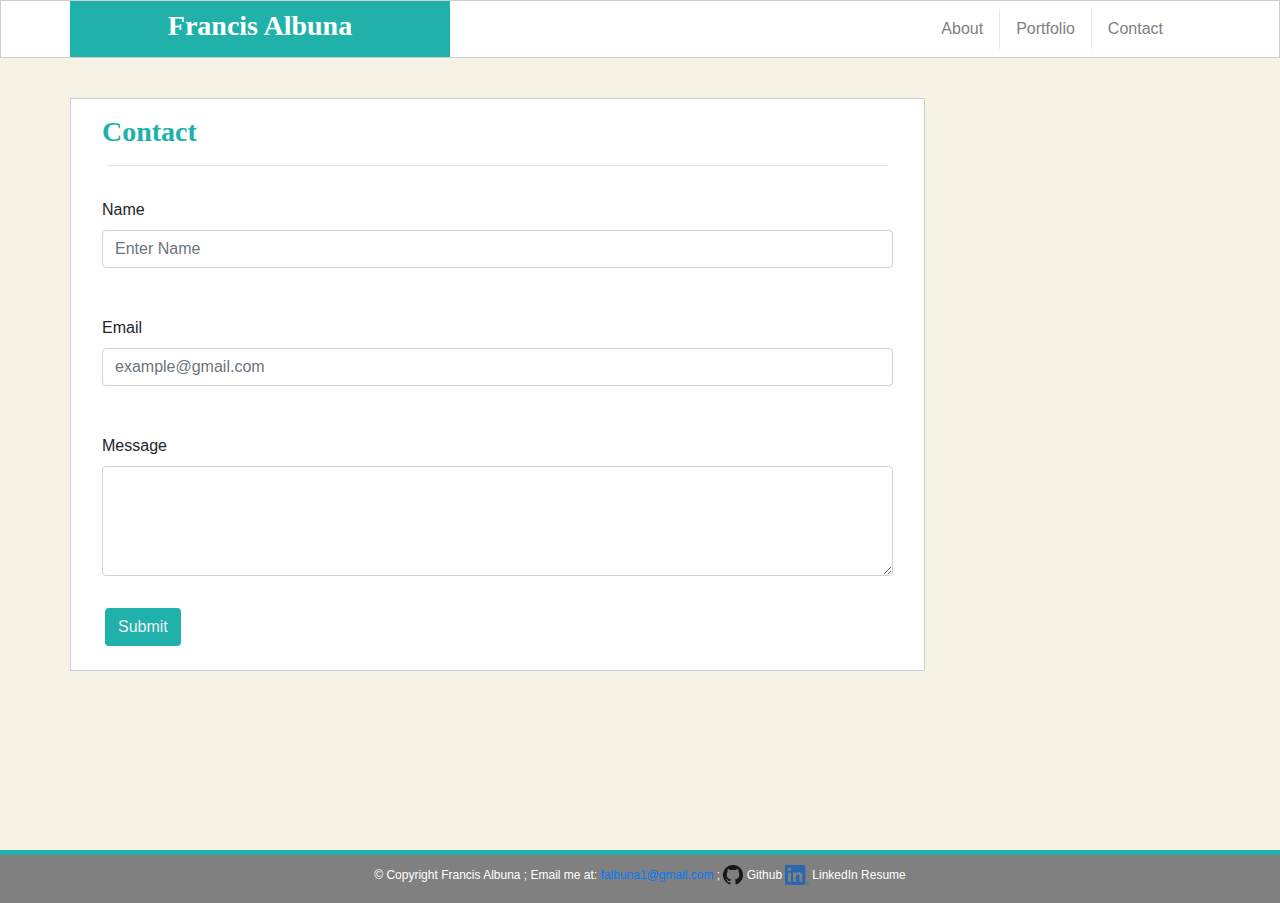
<file: contact.html>
<!DOCTYPE html>
<html lang="en-us">

<head>
    <meta charset="UTF-8">
    <meta name="viewport" content="width=device-width, initial-scale=1.0">

    <title>Contact Francis</title>   


    <link rel="stylesheet" href="https://stackpath.bootstrapcdn.com/bootstrap/4.3.1/css/bootstrap.min.css">
    <link
    rel="stylesheet"
    href="https://use.fontawesome.com/releases/v5.8.1/css/all.css"
    integrity="sha384-50oBUHEmvpQ+1lW4y57PTFmhCaXp0ML5d60M1M7uH2+nqUivzIebhndOJK28anvf"
    crossorigin="anonymous"
  />
    <script src="https://ajax.googleapis.com/ajax/libs/jquery/3.5.1/jquery.min.js"></script>
    <script src="https://maxcdn.bootstrapcdn.com/bootstrap/4.5.0/js/bootstrap.min.js"></script>
    <link rel="stylesheet" href="./assets/css/style.css">

</head>

<body>

    <!-- The Header for my Bio Page that contains all of the containers and a Border -->
    <header style="border:1px solid #cecece;">
        <!-- This Container contains the Row and Column that holds all of the contents of the Header -->
        <div class="container">
            <div class="row">
                <!-- This column contains the Header with my Name -->
                <div class="col-md-4 text-white text-center pt-2" style="background-color: lightseagreen;">
                    <h1>Francis Albuna</h1>
                </div>
                <!-- This column conatins the navigation bar and links for the About, Portfolio, and Contact pages -->
                <div class="col-md-8">
                    <nav class="navbar navbar-expand-sm bg-white justify-content-md-end justify-content-center">
                        <ul class="nav">
                            <li class="nav-item" style="border-right:1px solid #e8e8e8;">
                            <a class="nav-link" href="./index.html" style="color: grey">About</a>
                            </li>
                            <li class="nav-item" style="border-right:1px solid #e8e8e8;">
                            <a class="nav-link" href="./portfolio.html" style="color: grey">Portfolio</a>
                            </li>
                            <li class="nav-tem">
                            <a class="nav-link" href="./contact.html" style="color: grey">Contact</a>
                            </li>
                        </ul>
                    </nav>
                </div>
            </div>
        </div>
    </header>

    <br>
<!-- This Section contains everything but the Header and Footer -->
<div class="content pb-5" style="background-color: #f7f2e6;"> 
    <!-- The Main Section of the Contact Page -->
    <main class="container">
            
        <div class="row">

            <div class="col-md-12 col-lg-9" style="background-color: white; border: 1px solid #cecece">

                <h1 class="ml-3 pt-3" style="color: lightseagreen">Contact</h1>

                <hr>
                <!-- Enter Name for the Form -->
                <div class="form-group p-3">
                    <label for="name">Name</label>
                    <input type="name" class="form-control" id="name" placeholder="Enter Name" name="name">
                </div>
                <!-- Enter Email for the Form -->
                <div class="form-group p-3">
                    <label for="email">Email</label>
                    <input type="email" class="form-control" id="email" placeholder="example@gmail.com" name="email">
                </div>
                <!-- Enter Message for the Form -->
                <div class="form-group p-3">
                    <label class="message">Message</label>
                    <textarea class="form-control" id="message" rows="4" name="message"></textarea>
                </div>
                <!-- The Submit Button -->
                <div class="container pb-3 ml-1 mb-2">
                    <button type="submit" class="btn btn-md" style="color: #eee; background-color: lightseagreen;">Submit</button>
                </div>

            </div>

        </div>

    </main>

</div>
    <!-- The Footer for the Contact Page -->
    <footer class="footer text-center" style="border-top: 5px solid lightseagreen">

        <h3>&copy; Copyright Francis Albuna ; Email me at: <a href="mailto:falbuna1@gmail.com">falbuna1@gmail.com</a> ; 
            <a href="https://github.com/falbuna" style="color: white"><img class="img-fluid" id="github" src="./assets/images/GitHub-Mark.png" style="width: 20px; height: 20px">  Github  </a>
            <a href="https://www.linkedin.com/in/francis-albuna-41ba621b0/" style="color: white"><img class="img-fluid" id="linkedin" src="./assets/images/LI-In-Bug.png" style="width: auto; height: 20px">  LinkedIn   </a>
            <a href="./assets/documents/Francis_Albuna_Resume.pdf" style="color: white"><i class="far fa-file" style="font-size: 15px"></i>   Resume</a></h3>
</footer>

</body>

</html>
</file>
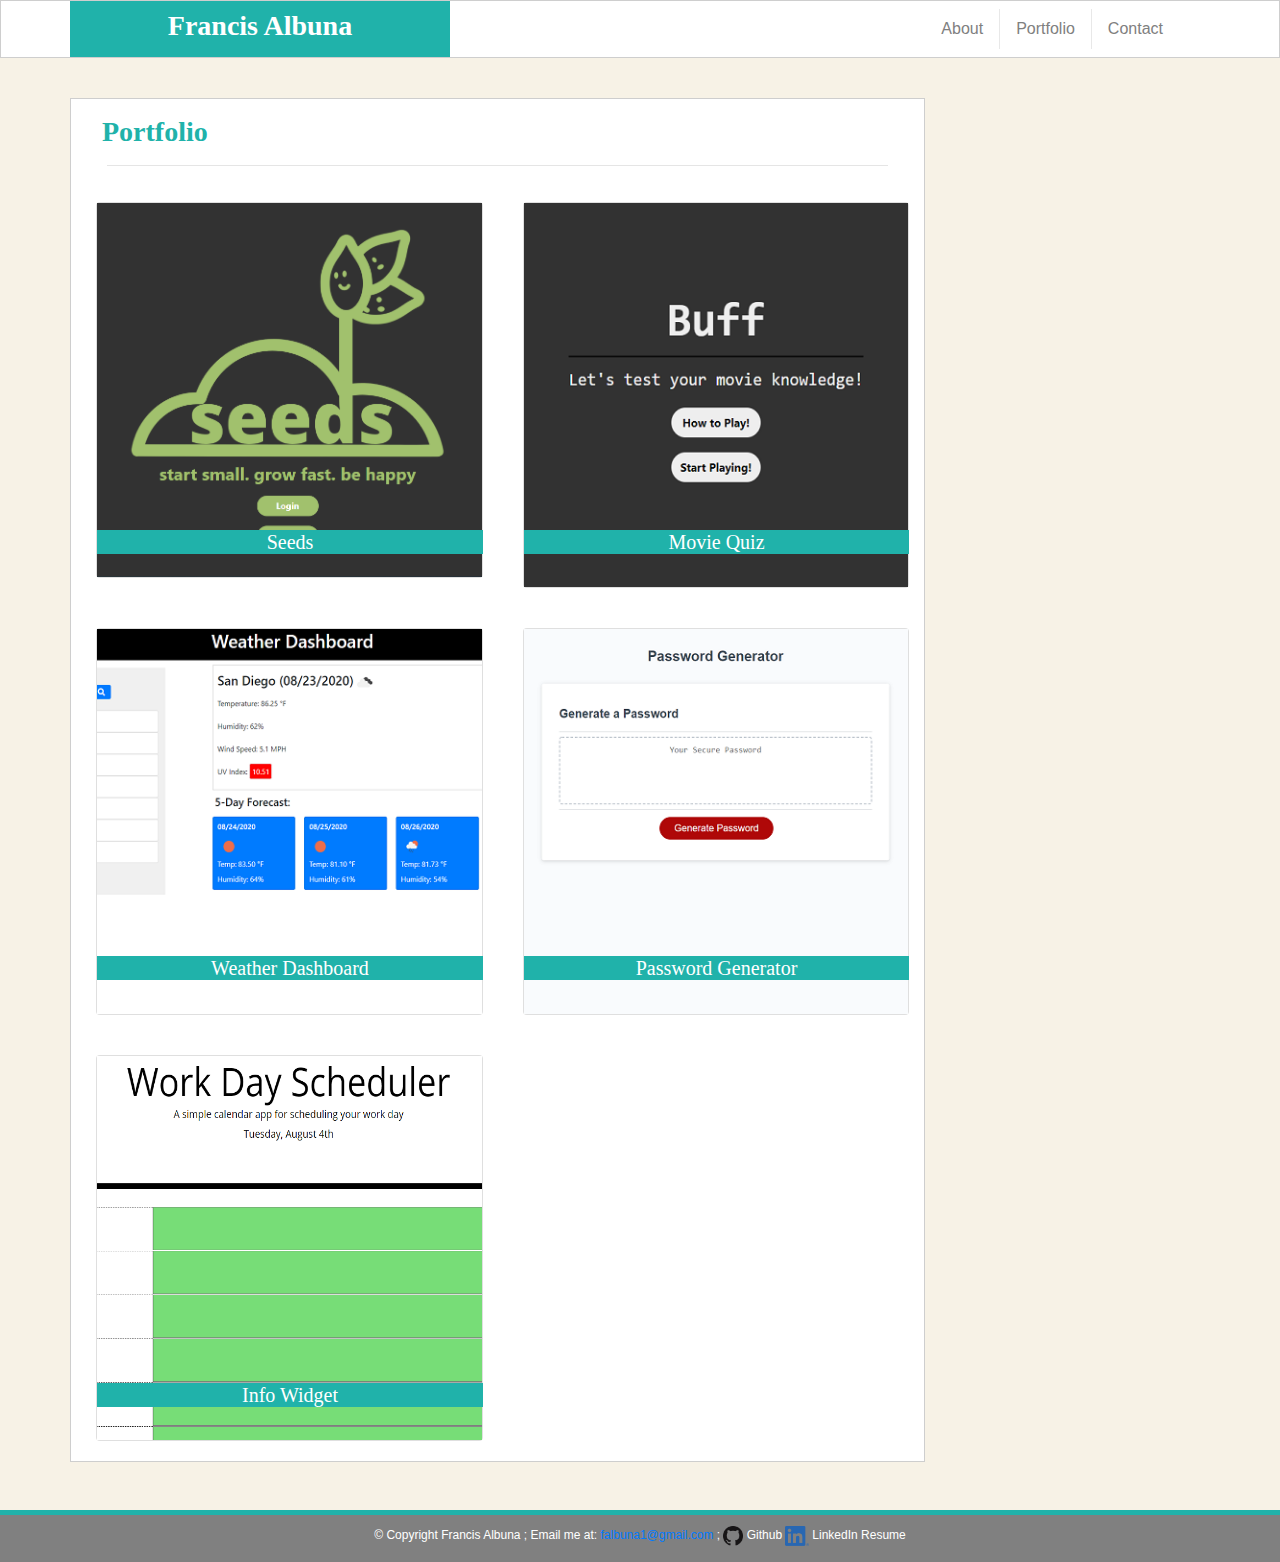
<file: portfolio.html>
<!DOCTYPE html>
<html lang="en-us">

<head>
    <meta charset="UTF-8">
    <meta name="viewport" content="width=device-width, initial-scale=1.0">

    <title>Francis Albuna's Portfolio</title>


    <link rel="stylesheet" href="https://stackpath.bootstrapcdn.com/bootstrap/4.3.1/css/bootstrap.min.css">
    <link
    rel="stylesheet"
    href="https://use.fontawesome.com/releases/v5.8.1/css/all.css"
    integrity="sha384-50oBUHEmvpQ+1lW4y57PTFmhCaXp0ML5d60M1M7uH2+nqUivzIebhndOJK28anvf"
    crossorigin="anonymous"
  />
    <script src="https://ajax.googleapis.com/ajax/libs/jquery/3.5.1/jquery.min.js"></script>
    <script src="https://maxcdn.bootstrapcdn.com/bootstrap/4.5.0/js/bootstrap.min.js"></script>
    <link rel="stylesheet" href="./assets/css/style.css">

</head>

<body>

    <!-- The Header for my Bio Page that contains all of the containers and a Border -->
    <header style="border:1px solid #cecece;">
        <!-- This Container contains the Row and Column that holds all of the contents of the Header -->
        <div class="container">
            <div class="row">
                <!-- This column contains the Header with my Name -->
                <div class="col-md-4 text-white text-center pt-2" style="background-color: lightseagreen;">
                    <h1>Francis Albuna</h1>
                </div>
                <!-- This column conatins the navigation bar and links for the About, Portfolio, and Contact pages -->
                <div class="col-md-8">
                    <nav class="navbar navbar-expand-sm bg-white justify-content-md-end justify-content-center">
                        <ul class="nav">
                            <li class="nav-item" style="border-right:1px solid #e8e8e8;">
                            <a class="nav-link" href="./index.html" style="color: grey">About</a>
                            </li>
                            <li class="nav-item" style="border-right:1px solid #e8e8e8;">
                            <a class="nav-link" href="./portfolio.html" style="color: grey">Portfolio</a>
                            </li>
                            <li class="nav-tem">
                            <a class="nav-link" href="./contact.html" style="color: grey">Contact</a>
                            </li>
                        </ul>
                    </nav>
                </div>
            </div>
        </div>
    </header>

    <br>
<!-- This section contains everything but the Footer and Header -->
<div class="content pb-5" style="background-color: #f7f2e6;">
    <!-- The Main Section of the Portfolio Page -->
    <main class="container">

        <div class="row">

            <div class="col-md-12 col-lg-9" style="background-color: white; border: 1px solid #cecece;">

                <h1 class="ml-3 pt-3" style="color: lightseagreen;">Portfolio</h1>

                <hr>

                <div class="row">

                    <!-- This column contains the card for the placeholder for the Seeds Application -->
                    <div class="col-md-6 col-lg-6">
                        <div class="card" id="port-card">
                            <a href="https://hidden-caverns-84141.herokuapp.com/">
                            <img id="port-image" src="./assets/images/Seeds.png" alt="Seeds Application."
                                style="width: 100%"></a>
                            <div class="card-img-overlay text-center" id="text-overlay">
                                <h2 class="card-text" style="background-color: lightseagreen;"><a href="https://github.com/falbuna/Seeds" style="color: white;">Seeds</a></h2>
                            </div>
                        </div>
                    </div> 
                    <!-- This column contains the card for Project 1, the Movie Guessing Game -->
                    <div class="col-md-6 col-lg-6">
                        <div class="card" id="port-card">
                            <a href="https://falbuna.github.io/movieQuiz/dist/index.html">
                            <img id="port-image" src="./assets/images/MovieQuiz.PNG" alt="Buff: Let's Test your movie knowledge!"
                                style="width: 100%;"></a>
                            <div class="card-img-overlay text-center" id="text-overlay">
                                <h2 class="card-text" style="background-color: lightseagreen;"><a href="https://github.com/falbuna/movieQuiz" style="color: white;">Movie Quiz</a></h2>
                            </div>
                        </div>
                    </div>
                    <!-- This column contains the card for the Weather Dashboard -->
                    <div class="col-md-6 col-lg-6">
                        <div class="card" id="port-card">
                            <a href="https://falbuna.github.io/Homework_6_WeatherDashboard/">
                            <img id="port-image" src="./assets/images/WeatherDash.PNG" alt="Weather Dasboard with weather information for San Diego on 08/23/2020."
                                style="width: 100%;"></a>
                            <div class="card-img-overlay text-center" id="text-overlay">
                                <h2 class="card-text" style="background-color: lightseagreen;"><a href="https://github.com/falbuna/Homework_6_WeatherDashboard" style="color: white;">Weather Dashboard</a></h2>
                            </div>
                        </div>
                    </div>
                    <!-- This column contains the card for the Password Generator -->
                    <div class="col-md-6 col-lg-6">
                        <div class="card" id="port-card">
                            <a href="https://falbuna.github.io/Homework_3_PasswordGenerator/">
                            <img id="port-image" src="./assets/images/PasswordGenerator.png" alt="Password Generator: Generate a Password"
                                style="width: 100%"></a>
                            <div class="card-img-overlay text-center" id="text-overlay">
                                <h2 class="card-text" style="background-color: lightseagreen;"><a href="https://github.com/falbuna/Homework_3_PasswordGenerator" style="color: white;">Password Generator</a></h2>
                            </div>
                        </div>
                    </div>
                    <!-- This column contains the card for the Day Planner -->
                    <div class="col-md-6 col-lg-6">
                        <div class="card" id="port-card">
                            <a href="https://falbuna.github.io/Homework_5_DayPlanner/">
                            <img id="port-image" src="./assets/images/DayPlanner.png" alt="Work Day Scheduler"
                                style="width: 100%"></a>
                            <div class="card-img-overlay text-center" id="text-overlay">
                                <h2 class="card-text" style="background-color: lightseagreen;"><a href="https://github.com/falbuna/Homework_5_DayPlanner" style="color: white;">Info Widget</a></h2>
                            </div>
                        </div>
                    </div>

                </div>

            </div>

        </div>

    </main>

    </div>
    <!-- The Footer for the Portfolio Page -->
    <footer class="footer text-center pb-2" style="border-top: 5px solid lightseagreen">

        <h3>&copy; Copyright Francis Albuna ; Email me at: <a href="mailto:falbuna1@gmail.com">falbuna1@gmail.com</a> ; 
            <a href="https://github.com/falbuna" style="color: white"><img class="img-fluid" id="github" src="./assets/images/GitHub-Mark.png" style="width: 20px; height: 20px">  Github  </a>
            <a href="https://www.linkedin.com/in/francis-albuna-41ba621b0/" style="color: white"><img class="img-fluid" id="linkedin" src="./assets/images/LI-In-Bug.png" style="width: auto; height: 20px">  LinkedIn   </a>
            <a href="./assets/documents/Francis_Albuna_Resume.pdf" style="color: white"><i class="far fa-file" style="font-size: 15px"></i>   Resume</a></h3>

</footer>

</body>

</html>
</file>
<file: assets/css/style.css>
/* Font Style and Size for Name and Name of Page */
h1 {
    font-family: "Times New Roman";
    font-weight: bold;
    font-size: 28px;
 }
/* Font Style and Size for Text Overlay on Portfolio Images */
h2 {
    font-family: "Times New Roman";
    font-size: 20px;
}
/* Font Syyle and Size for Footer */
h3 {
    font-size: 12px;
}

header {
    margin-bottom: -24px;
}

hr {
    width: 95%;
}
/* Bio Image Sizing */
#bio-image {
    float: left; 
    margin-right: 20px;
    padding-left: 20px;
    margin-bottom: 10px;
    width: auto;
    height: 250px;
}
/* Margin and Sizing for Portfolio Cards */
#port-card {
    margin-bottom: 20px;
    margin-left: 10px;
    margin-top: 20px;
    width: auto;
}
/* Margins for Text Overlay on Portfolio Images */
#text-overlay {
    padding: .1px;
    margin-top: 85%;
    margin-right: -1.5px;
}
/* Content Sizing */
.content {
    min-height: calc(98.5vh - 95px);
    padding: 40px 40px 0 40px;
}
/* Footer Height */
.footer {
    height: 50x;
}
/* Footer Styling */
footer {
    background-color: grey;
    color: white;
    padding: 10px;
}

.sidebar {
    width: 25%;
    height: 25vh;
    min-height: 200px;
    overfloW: auto;
    position: sticky;    
}


/* Medium Media Screens (768 - 992 pixels) */
@media screen and (max-width: 992px) {
/* Bio Image Changes Size at Medium Media */
#bio-image {
    width: 400px;
    height: auto;
}
}

/* Small Media Screens (576 - 767 pixels) */
@media screen and (max-width: 767px) {
/* This Makes the Name Fill the Container Length at Small Media */
header .container{
        min-width: 100%;
}
/* Bio Image Changes Size at Medium Media */
#bio-image {
    width: 500px;
    height: auto;
    padding-right: 10px;
    padding-bottom: 10px;
}
/* Portfolio Cards Changes Size at Medium Media */
#port-card{
    width: 450px;
    height: auto;
    margin-left: 30px;
}
}
</file>
